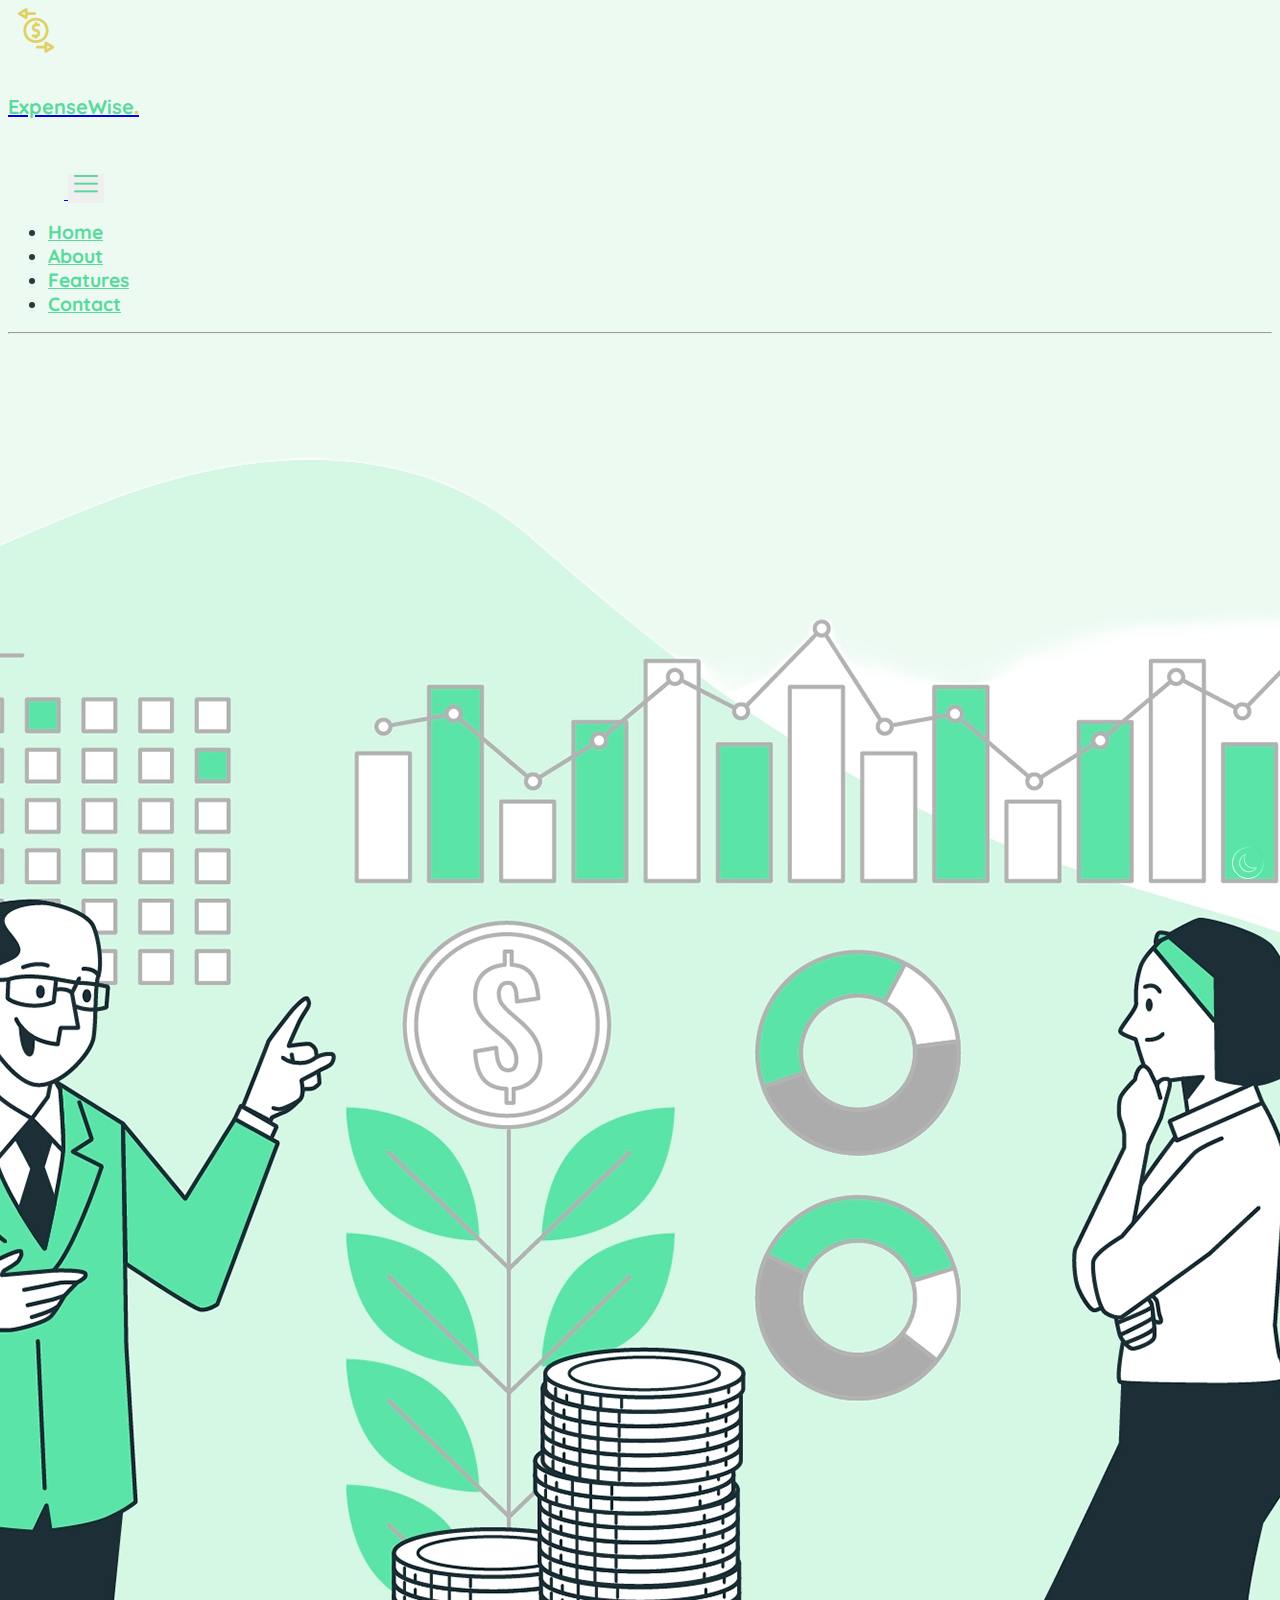
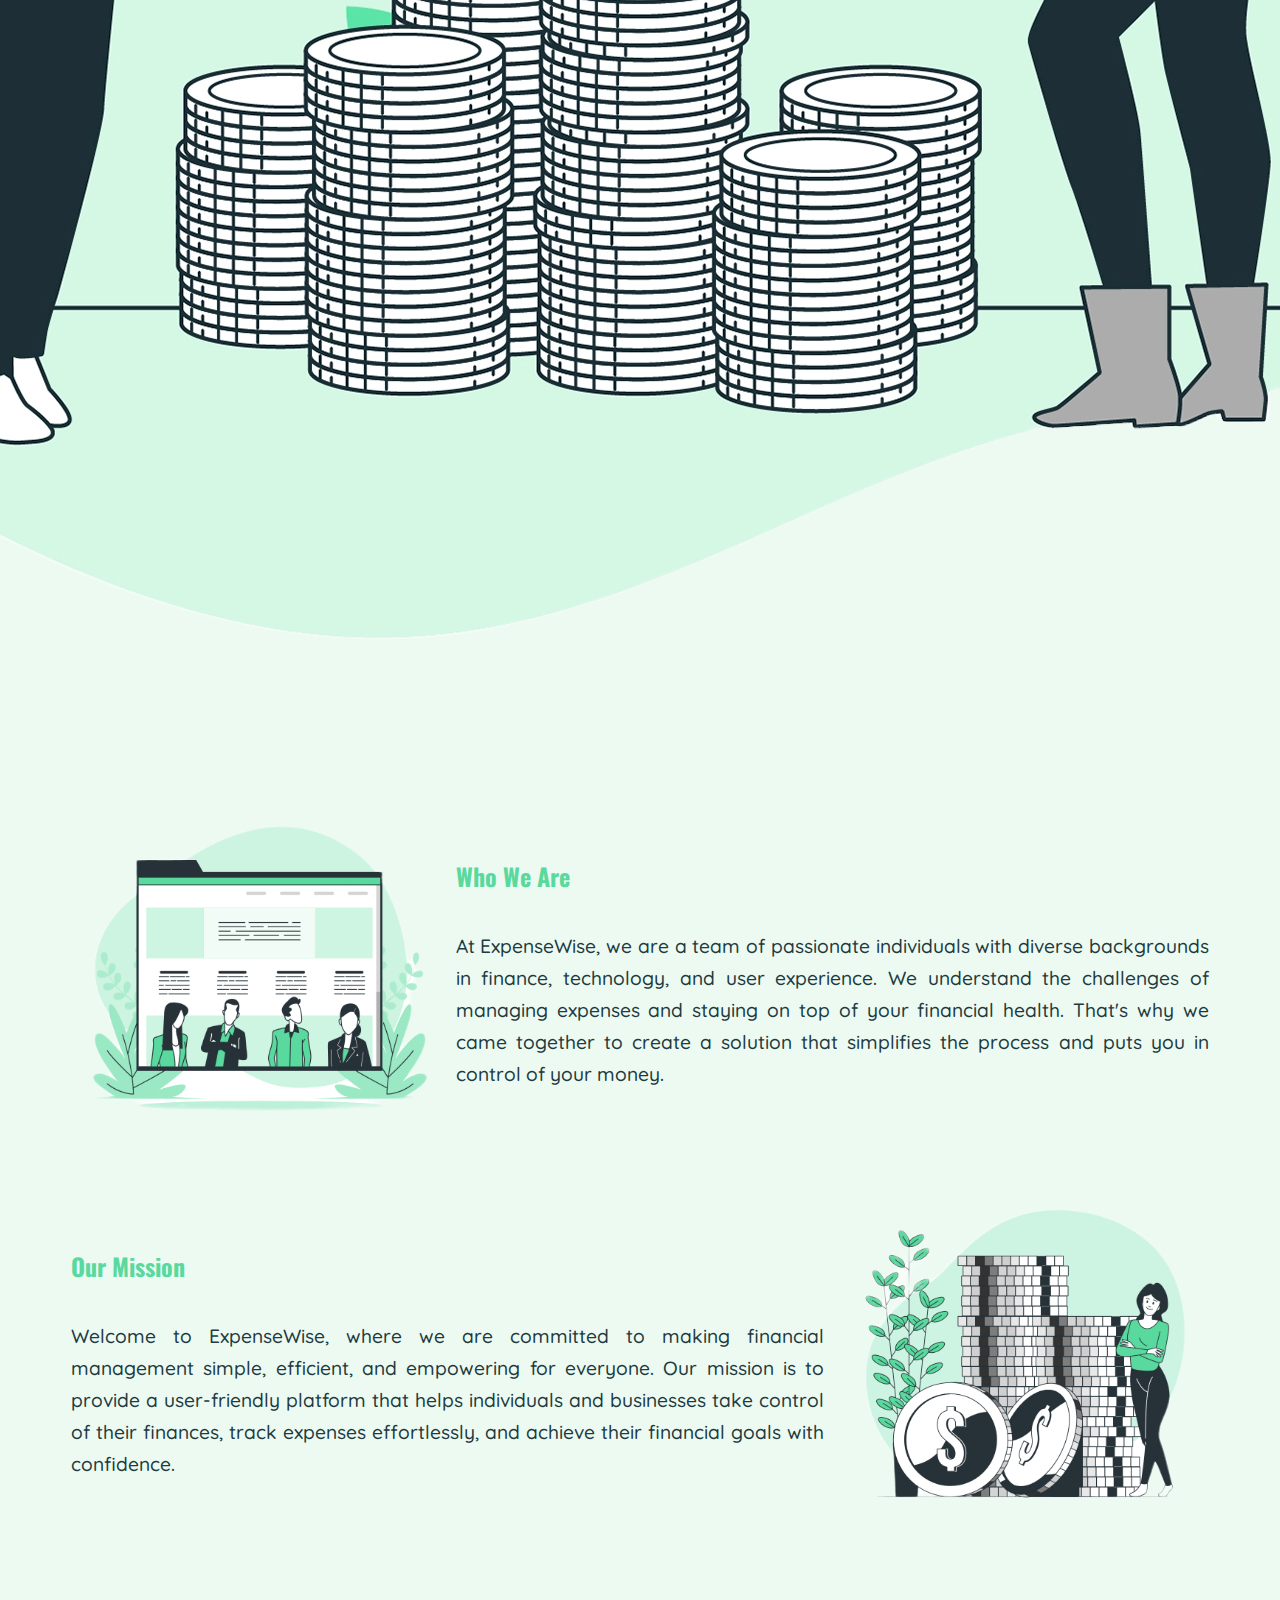
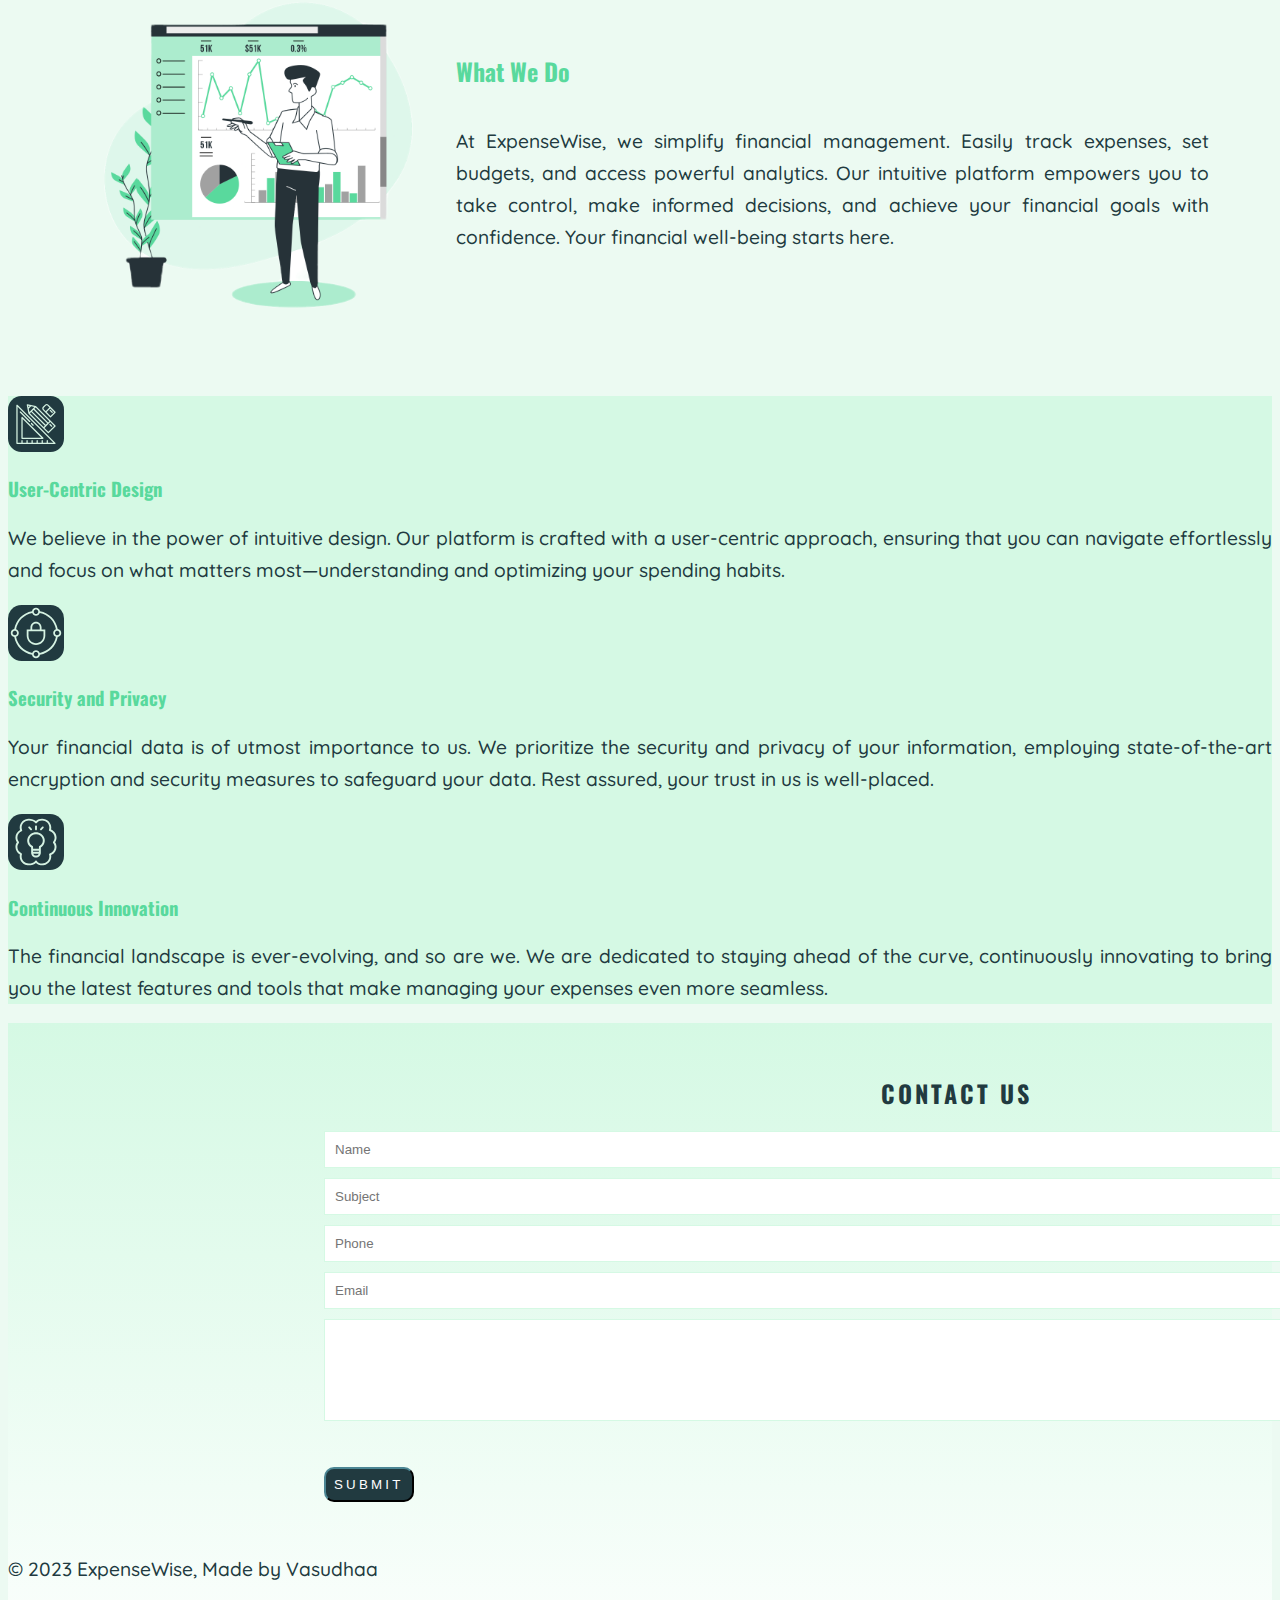
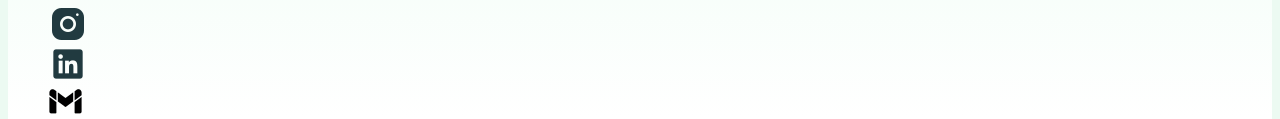
<file: index.html>
<!DOCTYPE html>
<html lang="en">
<head>
  <meta charset="UTF-8">
  <meta name="viewport" content="width=device-width, initial-scale=1.0">
  <title>ExpenseWise</title>
  <link href="https://cdn.jsdelivr.net/npm/bootstrap@5.3.2/dist/css/bootstrap.min.css" rel="stylesheet" integrity="sha384-T3c6CoIi6uLrA9TneNEoa7RxnatzjcDSCmG1MXxSR1GAsXEV/Dwwykc2MPK8M2HN" crossorigin="anonymous">
  <link href="style.css" rel="stylesheet">
  <link rel="preconnect" href="https://fonts.googleapis.com">
<link rel="preconnect" href="https://fonts.gstatic.com" crossorigin>
<link href="https://fonts.googleapis.com/css2?family=Oswald:wght@500&family=Quicksand&display=swap" rel="stylesheet">
</head>
<body>
  

  <div class="navi container-sm">
    <nav class="navbar navbar-expand-md">

      <a href="/" class="d-flex align-items-center mb-3 mb-md-0 me-md-auto link-body-emphasis text-decoration-none"> 
        <svg xmlns:dc="http://purl.org/dc/elements/1.1/" xmlns:cc="http://creativecommons.org/ns#" xmlns:rdf="http://www.w3.org/1999/02/22-rdf-syntax-ns#" xmlns:svg="http://www.w3.org/2000/svg" xmlns="http://www.w3.org/2000/svg" version="1.1" viewBox="0 0 8.4666665 10.58333375" x="0px" y="0px">
          <path transform="scale(0.26458334)" d="M 8.984375 0 A 1.0001001 1.0001001 0 0 0 8.4960938 0.140625 L 3.4980469 3.1445312 A 1.0001001 1.0001001 0 0 0 3.4980469 4.8574219 L 8.4882812 7.8535156 A 1.0001001 1.0001001 0 0 0 10.001953 6.9980469 L 10.003906 4.9980469 L 15 4.9980469 C 16.33392 4.9983062 16.33392 2.9963531 15 2.9960938 L 10.007812 2.9960938 L 10.009766 1.0039062 A 1.0001001 1.0001001 0 0 0 8.984375 0 z M 8.0097656 2.7675781 L 8.0019531 5.234375 L 5.9492188 4.0019531 L 8.0097656 2.7675781 z M 15.996094 6.9980469 C 11.037375 6.9980469 6.9980469 11.037375 6.9980469 15.996094 C 6.9980469 20.954812 11.037375 25.001953 15.996094 25.001953 C 20.954812 25.001953 25.001953 20.954812 25.001953 15.996094 C 25.001953 11.037375 20.954812 6.9980469 15.996094 6.9980469 z M 15.996094 8.9980469 C 19.873932 8.9980469 23.001953 12.118255 23.001953 15.996094 C 23.001953 19.873932 19.873932 23.001953 15.996094 23.001953 C 12.118255 23.001953 8.9980469 19.873932 8.9980469 15.996094 C 8.9980469 12.118255 12.118255 8.9980469 15.996094 8.9980469 z M 15.982422 10.001953 C 15.43285 10.01198 14.993743 10.464044 15 11.013672 L 15 11.183594 C 14.33589 11.4145 13.758138 11.872558 13.390625 12.498047 C 12.846417 13.424261 12.843374 14.569575 13.376953 15.501953 C 13.910533 16.434332 14.900218 17.015663 15.974609 17.015625 C 16.534313 17.015612 16.972286 17.444548 16.978516 18.003906 C 16.984752 18.563264 16.567009 19.002569 15.974609 19.015625 L 13.974609 19.015625 A 1.0002529 1.0002529 0 1 0 13.980469 21.015625 L 14.978516 21.015625 C 14.978516 22.349286 16.978516 22.349286 16.978516 21.015625 L 16.978516 20.822266 C 18.148637 20.395148 18.99296 19.279361 18.978516 17.982422 C 18.960336 16.350126 17.60713 15.015587 15.974609 15.015625 C 15.614037 15.015638 15.290272 14.826358 15.111328 14.513672 C 14.932384 14.200984 14.934679 13.820385 15.117188 13.509766 C 15.299696 13.199146 15.631655 13.009711 15.974609 13.013672 A 1.0001001 1.0001001 0 0 0 15.988281 13.013672 L 17.974609 13.013672 A 1.0002461 1.0002461 0 1 0 17.974609 11.013672 L 17 11.013672 C 17.006426 10.449593 16.54644 9.9914245 15.982422 10.001953 z M 22.943359 23.998047 A 1.0001001 1.0001001 0 0 0 21.998047 25.001953 L 22 27.003906 L 17 27.003906 C 16.965569 27.002125 16.930911 27.002125 16.896484 27.003906 C 15.562824 27.072803 15.666339 29.072804 17 29.003906 L 22.003906 29.003906 L 22.005859 30.996094 A 1.0001001 1.0001001 0 0 0 23.525391 31.853516 L 28.515625 28.855469 A 1.0001001 1.0001001 0 0 0 28.515625 27.142578 L 23.519531 24.146484 A 1.0001001 1.0001001 0 0 0 22.943359 23.998047 z M 23.998047 26.767578 L 26.058594 28 L 24.005859 29.232422 L 23.998047 26.767578 z " 
          fill="#E0D165"/>
          <text x="0" y="23.466667" fill="#ACACAD" font-size="5px" font-weight="bold" font-family="'Helvetica Neue', Helvetica, Arial-Unicode, Arial, Sans-serif">Created by Warunk Icon</text>
          <text x="0" y="28.466667" fill="#ACACAD" font-size="5px" font-weight="bold" font-family="'Helvetica Neue', Helvetica, Arial-Unicode, Arial, Sans-serif"></text>
        </svg>
         
        <p>ExpenseWise<span>.</span></p>
        <svg class="bi me-2" width="40" height="30"><use xlink:href="#bootstrap"></use></svg>
      </a>  
      <button class="navbar-toggler" type="button" data-bs-toggle="collapse" data-bs-target="#navbarNav" aria-controls="navbarNav" aria-expanded="false" aria-label="Toggle navigation">
        <img src="./images/menu-bar.png">
      </button>
      <div class="collapse navbar-collapse justify-content-end" id="navbarNav">
      <ul class="nav">
        <li class="nav-item"><a href="#Home" class="nav-link" aria-current="page">Home</a></li>
        <li class="nav-item"><a href="#About" class="nav-link">About</a></li>
        <li class="nav-item"><a href="#Features" class="nav-link">Features</a></li>
        <li class="nav-item"><a href="#Contact" class="nav-link">Contact</a></li>
      </ul>
      </div>
  </nav>
    <hr>
  </div>

  <div class="mode"><a href="#"><img src="./images/mode.png"></a></div>
  <section id="Home" class="container-xxxl">
    
    <div class="bg container-xxl">
        <img src="./images/bg.png" class="img-fluid" >
    </div>
    <div class="content">
        <h2 class="fs-1">Embark on a path to financial freedom</h2>
        <p>Unlock financial freedom one expense at a time – Experience the power of ExpenseWise today!</p>
        <a href="signin.html"><button type="button" class="btn">Get started ⟶ </button></a>
    </div>
  </section>


  <section id="About" class="container-lg parallax" >
    <div >
      <img src="./images/whoarewe.png" >
    </div>
    <div class="words1">
      <h2>Who We Are</h2>
      <p>At ExpenseWise, we are a team of passionate individuals with diverse backgrounds in finance, technology, and user experience. We understand the challenges of managing expenses and staying on top of your financial health. That's why we came together to create a solution that simplifies the process and puts you in control of your money.</p>
    </div>
    <div >
      <img src="./images/mission.png"  >
    </div>
    <div class="words2 ">
      <h2>Our Mission</h2>
      <p>Welcome to ExpenseWise, where we are committed to making financial management simple, efficient, and empowering for everyone. Our mission is to provide a user-friendly platform that helps individuals and businesses take control of their finances, track expenses effortlessly, and achieve their financial goals with confidence.</p>
    </div>
    
    <div >
      <img src="./images/what.png">
    </div>
    <div class="words3">
      <h2>What We Do</h2>
      <p>At ExpenseWise, we simplify financial management. Easily track expenses, set budgets, and access powerful analytics. Our intuitive platform empowers you to take control, make informed decisions, and achieve your financial goals with confidence. Your financial well-being starts here.</p>
    </div>
    </section>


  <section id="Features">
    <div class="container px-4 py-5" id="hanging-icons">
      <div class="row g-4 py-5 row-cols-1 row-cols-lg-3">
        <div class="col d-flex align-items-start">
          <div class="icon-square text-body-emphasis d-inline-flex align-items-center justify-content-center fs-4 flex-shrink-0 me-3">
            <svg fill="#D5F2E2" height="64px" width="64px" version="1.1" id="Layer_1" xmlns="http://www.w3.org/2000/svg" xmlns:xlink="http://www.w3.org/1999/xlink" viewBox="-102.4 -102.4 716.80 716.80" xml:space="preserve"><g id="SVGRepo_bgCarrier" stroke-width="0"><rect x="-102.4" y="-102.4" width="716.80" height="716.80" rx="172.03199999999998" fill="#213A40" strokewidth="0"></rect></g><g id="SVGRepo_tracerCarrier" stroke-linecap="round" stroke-linejoin="round"></g><g id="SVGRepo_iconCarrier"> <g> <g> <path d="M505.327,498.2L18.104,10.977c-2.311-2.311-5.791-3.003-8.81-1.752c-3.021,1.25-4.991,4.2-4.991,7.469v487.223 c0,4.466,3.62,8.085,8.084,8.085h64.676h64.676h64.676h64.676h64.676h64.676h99.169c3.27,0,6.217-1.969,7.469-4.991 C508.331,503.989,507.639,500.513,505.327,498.2z M408.526,495.833v-0.001v-26.409c0-4.466-3.62-8.084-8.084-8.084 c-4.465,0-8.084,3.619-8.084,8.084v26.409H343.85v-26.409c0-4.466-3.62-8.084-8.084-8.084c-4.465,0-8.084,3.619-8.084,8.084 v26.409h-48.507v-26.409c0-4.466-3.62-8.084-8.084-8.084c-4.465,0-8.084,3.619-8.084,8.084v26.409h-48.507v-26.409 c0-4.466-3.62-8.084-8.084-8.084s-8.084,3.619-8.084,8.084v26.409h-48.507v-26.409c0-4.466-3.62-8.084-8.084-8.084 s-8.084,3.619-8.084,8.084v26.409H85.148v-26.409c0-4.466-3.62-8.084-8.084-8.084s-8.084,3.619-8.084,8.084v26.409H20.472V36.211 l459.621,459.621H408.526z"></path> </g> </g> <g> <g> <path d="M350.096,433.514L82.77,167.107c-2.313-2.306-5.79-2.993-8.807-1.74c-3.017,1.253-4.984,4.2-4.984,7.467v266.407 c0,4.466,3.62,8.084,8.084,8.084h267.326c3.273,0,6.222-1.973,7.472-4.997C353.111,439.304,352.414,435.824,350.096,433.514z M85.148,431.156V192.304l239.676,238.852H85.148z"></path> </g> </g> <g> <g> <path d="M181.949,217.939L61.221,97.211c-3.157-3.156-8.276-3.156-11.432,0c-3.157,3.158-3.157,8.276,0,11.434l120.728,120.728 c1.578,1.578,3.648,2.367,5.716,2.367c2.068,0,4.138-0.789,5.716-2.367C185.106,226.214,185.106,221.096,181.949,217.939z"></path> </g> </g> <g> <g> <path d="M225.066,265.368l-21.559-21.559c-3.157-3.156-8.276-3.156-11.432,0c-3.157,3.158-3.157,8.276,0,11.434l21.559,21.559 c1.578,1.578,3.648,2.367,5.716,2.367s4.138-0.789,5.716-2.367C228.223,273.643,228.223,268.525,225.066,265.368z"></path> </g> </g> <g> <g> <path d="M505.33,275.584l-60.979-60.974L257.784,28.043c-0.004-0.004-0.01-0.009-0.014-0.014l-0.023-0.023 c-0.038-0.038-0.079-0.068-0.116-0.105c-0.153-0.147-0.308-0.292-0.472-0.427c-0.072-0.06-0.15-0.112-0.224-0.169 c-0.136-0.103-0.271-0.208-0.414-0.304c-0.1-0.067-0.205-0.125-0.307-0.188c-0.122-0.074-0.243-0.151-0.37-0.219 c-0.126-0.068-0.255-0.125-0.384-0.184c-0.11-0.052-0.217-0.107-0.33-0.153c-0.156-0.065-0.316-0.119-0.475-0.172 c-0.092-0.031-0.18-0.067-0.273-0.096c-0.196-0.059-0.396-0.107-0.596-0.151c-0.058-0.013-0.113-0.031-0.172-0.043l-0.036-0.008 c-0.003-0.001-0.006-0.001-0.01-0.002L147.01,4.475c-0.298-0.064-0.6-0.111-0.907-0.14c-0.043-0.004-0.085-0.004-0.127-0.008 c-0.069-0.005-0.139-0.006-0.208-0.011c-0.148-0.008-0.294-0.021-0.443-0.019c-0.099,0-0.197,0.008-0.296,0.011 c-0.08,0.003-0.16,0.008-0.239,0.013c-0.042,0.003-0.084,0.003-0.125,0.006c-0.039,0.003-0.078,0.002-0.117,0.006 c-0.166,0.016-0.329,0.043-0.493,0.069c-0.059,0.01-0.12,0.017-0.179,0.028c-0.617,0.112-1.214,0.293-1.78,0.54 c-0.047,0.02-0.094,0.045-0.141,0.067c-0.163,0.074-0.326,0.149-0.483,0.234c-0.067,0.037-0.129,0.079-0.195,0.116 c-0.068,0.039-0.135,0.081-0.202,0.122c-0.089,0.055-0.182,0.107-0.269,0.166c-0.095,0.064-0.183,0.135-0.275,0.203 c-0.019,0.014-0.038,0.028-0.056,0.042c-0.053,0.04-0.108,0.077-0.16,0.117c-0.046,0.037-0.094,0.07-0.138,0.108 c-0.076,0.061-0.143,0.129-0.217,0.194c-0.124,0.11-0.25,0.22-0.368,0.337c-0.048,0.048-0.092,0.101-0.138,0.15 c-0.134,0.141-0.266,0.285-0.39,0.435c-0.025,0.03-0.045,0.063-0.07,0.093c-0.001,0.001-0.001,0.002-0.002,0.003 c-0.043,0.055-0.084,0.111-0.126,0.167c-0.092,0.121-0.183,0.24-0.268,0.368c-0.01,0.014-0.017,0.029-0.027,0.044 C138.53,8,138.493,8.067,138.453,8.13c-0.04,0.065-0.08,0.128-0.117,0.193c-0.045,0.079-0.094,0.155-0.137,0.236 c-0.013,0.024-0.023,0.049-0.034,0.072c-0.064,0.122-0.123,0.248-0.18,0.374c-0.023,0.049-0.049,0.096-0.07,0.144 c-0.015,0.036-0.033,0.07-0.049,0.106c-0.107,0.253-0.198,0.512-0.279,0.776c-0.003,0.012-0.005,0.025-0.01,0.037 c-0.083,0.277-0.149,0.562-0.202,0.848c-0.014,0.074-0.023,0.151-0.034,0.225c-0.023,0.15-0.05,0.298-0.064,0.45 c-0.008,0.082-0.008,0.162-0.013,0.244c-0.006,0.088-0.011,0.176-0.014,0.264c-0.003,0.094-0.011,0.187-0.011,0.281 c0,0.144,0.012,0.287,0.019,0.43c0.004,0.077,0.005,0.152,0.012,0.229c0.003,0.043,0.004,0.086,0.008,0.129 c0.029,0.294,0.072,0.584,0.133,0.871l21.316,106.582c0.002,0.01,0.004,0.019,0.005,0.029l0.005,0.025 c0.03,0.153,0.072,0.301,0.111,0.451c0.044,0.17,0.094,0.338,0.149,0.505c0.051,0.154,0.101,0.309,0.161,0.458 c0.036,0.088,0.078,0.174,0.116,0.261c0.064,0.144,0.127,0.288,0.198,0.427c0.043,0.085,0.093,0.167,0.139,0.251 c0.078,0.14,0.157,0.278,0.244,0.412c0.05,0.078,0.102,0.154,0.155,0.231c0.095,0.138,0.194,0.273,0.297,0.404 c0.054,0.069,0.108,0.137,0.164,0.204c0.117,0.14,0.24,0.275,0.368,0.406c0.039,0.04,0.071,0.083,0.11,0.122l186.603,186.602 l60.977,60.976c1.578,1.578,3.648,2.367,5.716,2.367s4.138-0.789,5.716-2.367l85.367-85.366c1.517-1.517,2.368-3.573,2.368-5.717 S506.847,277.102,505.33,275.584z M252.031,45.157l175.169,175.169l-16.006,16.006L236.025,61.163L252.031,45.157z M399.761,247.766l-19.055,19.055L205.536,91.651l9.517-9.517c0.003-0.003,0.008-0.006,0.011-0.01l9.528-9.528L399.761,247.766z M159.433,41.716l-3.806-19.029l5.32,1.064l13.71,2.742L159.433,41.716z M163.245,60.772l30.468-30.468l41.921,8.384 L203.631,70.69c-0.003,0.003-0.006,0.008-0.01,0.011l-15.224,15.224c-0.003,0.003-0.008,0.006-0.011,0.01l-16.758,16.758 L163.245,60.772z M178.097,119.092l16.006-16.006l175.17,175.168l-16.006,16.006L178.097,119.092z M414.243,355.238 l-49.544-49.544l21.722-21.722l52.211-52.211l49.544,49.544L414.243,355.238z"></path> </g> </g> <g> <g> <path d="M462.21,278.303l-21.558-21.559c-3.156-3.156-8.275-3.156-11.433,0c-3.157,3.158-3.157,8.276,0,11.434l21.559,21.559 c1.578,1.578,3.648,2.367,5.716,2.367s4.138-0.789,5.716-2.367C465.367,286.578,465.367,281.46,462.21,278.303z"></path> </g> </g> <g> <g> <path d="M505.326,100.133L444.35,39.157l-30.488-30.49c-11.557-11.556-30.363-11.555-41.922,0l-27.44,27.44 c-11.558,11.559-11.558,30.364,0,41.923l30.489,30.488l60.976,60.977c1.516,1.516,3.572,2.367,5.716,2.367 c2.144,0,4.201-0.852,5.716-2.367l57.928-57.928C508.483,108.409,508.483,103.291,505.326,100.133z M355.935,66.595 c-5.254-5.253-5.254-13.801,0-19.053l27.439-27.44c5.254-5.254,13.802-5.254,19.056,0l24.772,24.772l-46.494,46.494 L355.935,66.595z M441.683,152.345L392.14,102.8l46.494-46.493l49.544,49.543L441.683,152.345z"></path> </g> </g> <g> <g> <path d="M468.741,100.133l-24.39-24.391c-3.157-3.156-8.276-3.156-11.432,0c-3.157,3.158-3.157,8.276,0,11.434l24.39,24.391 c1.578,1.578,3.648,2.367,5.716,2.367s4.138-0.789,5.716-2.367C471.898,108.409,471.898,103.291,468.741,100.133z"></path> </g> </g> </g></svg>          </div>
          <div>
            <h3 class="fs-2">User-Centric Design</h3>
            <p>We believe in the power of intuitive design. Our platform is crafted with a user-centric approach, ensuring that you can navigate effortlessly and focus on what matters most—understanding and optimizing your spending habits.</p>
          </div>
        </div>
        <div class="col d-flex align-items-start">
          <div class="icon-square text-body-emphasis d-inline-flex align-items-center justify-content-center fs-4 flex-shrink-0 me-3">
            <svg version="1.1" id="SECURITY" xmlns="http://www.w3.org/2000/svg" xmlns:xlink="http://www.w3.org/1999/xlink" width="64px" height="64px" viewBox="-90 -90 1980.00 1980.00" enable-background="new 0 0 1800 1800" xml:space="preserve" fill="#D5F2E2"><g id="SVGRepo_bgCarrier" stroke-width="0"><rect x="-90" y="-90" width="1980.00" height="1980.00" rx="475.2" fill="#213A40" strokewidth="0"></rect></g><g id="SVGRepo_tracerCarrier" stroke-linecap="round" stroke-linejoin="round"></g><g id="SVGRepo_iconCarrier"> <g> <path fill="#D5F2E2" d="M1096.233,698.227c0-108.2-88.028-196.229-196.229-196.229c-108.205,0-196.234,88.029-196.234,196.229 v74.779H571.518v226.107c1.825,179.273,149.183,325.127,328.487,325.127s326.658-145.854,328.478-325.445V773.006h-132.249V698.227 z M1165.753,835.734v162.74c-1.47,145.039-120.684,263.037-265.749,263.037s-264.283-117.998-265.758-262.717V835.734H1165.753z M766.5,773.006v-74.779c0-73.611,59.889-133.5,133.504-133.5c73.611,0,133.5,59.889,133.5,133.5v74.779H766.5z"></path> <path fill="#D5F2E2" d="M1668.854,759.284c-58.126-318.375-309.768-570.017-628.138-628.141 C1031.553,61.639,971.966,7.808,900,7.808S768.442,61.642,759.28,131.146C440.91,189.271,189.268,440.914,131.146,759.284 c-69.507,9.162-123.34,68.754-123.34,140.72c0,71.968,53.833,131.551,123.34,140.713 c58.121,318.371,309.763,570.008,628.134,628.135c9.162,69.502,68.754,123.34,140.72,123.34s131.553-53.834,140.716-123.34 c318.37-58.122,570.017-309.764,628.138-628.13c69.507-9.163,123.34-68.75,123.34-140.718 C1792.193,828.038,1738.36,768.446,1668.854,759.284z M900,70.537c33.898,0,62.808,21.432,74.109,51.424 c3.27,8.672,5.142,18.025,5.142,27.827c0,12.525-3.001,24.335-8.195,34.876c-12.93,26.241-39.88,44.382-71.056,44.382 c-31.181,0-58.13-18.141-71.06-44.382c-5.198-10.541-8.196-22.351-8.196-34.876c0-9.801,1.873-19.154,5.142-27.827 C837.188,91.969,866.098,70.537,900,70.537z M121.962,974.115c-29.995-11.306-51.427-40.211-51.427-74.111 c0-33.902,21.432-62.812,51.427-74.114c8.672-3.269,18.027-5.142,27.829-5.142c12.523,0,24.333,2.998,34.874,8.196 c26.236,12.93,44.377,39.879,44.377,71.06c0,31.179-18.141,58.123-44.377,71.058c-10.541,5.19-22.351,8.191-34.874,8.191 C139.989,979.253,130.634,977.381,121.962,974.115z M900,1729.462c-33.902,0-62.812-21.432-74.114-51.427 c-3.269-8.672-5.142-18.027-5.142-27.828c0-12.523,2.998-24.334,8.196-34.875c12.93-26.24,39.879-44.377,71.06-44.377 c31.176,0,58.126,18.137,71.056,44.377c5.194,10.541,8.195,22.352,8.195,34.875c0,9.801-1.872,19.156-5.142,27.828 C962.808,1708.03,933.898,1729.462,900,1729.462z M1034.927,1606.087c-18.605-56.747-72.04-97.86-134.927-97.86 s-116.326,41.113-134.931,97.86c-288.367-54.993-516.166-282.788-571.159-571.159c56.748-18.604,97.861-72.039,97.861-134.924 c0-62.887-41.113-116.326-97.861-134.931c54.993-288.371,282.792-516.17,571.159-571.163 c18.605,56.752,72.044,97.865,134.931,97.865s116.321-41.113,134.927-97.865c288.371,54.993,516.17,282.792,571.163,571.163 c-56.752,18.605-97.865,72.044-97.865,134.931c0,62.885,41.113,116.319,97.865,134.924 C1551.097,1323.299,1323.298,1551.094,1034.927,1606.087z M1678.038,974.115c-8.673,3.266-18.023,5.138-27.824,5.138 c-12.528,0-24.338-3.001-34.879-8.191c-26.24-12.935-44.382-39.879-44.382-71.058c0-31.176,18.142-58.126,44.382-71.06 c10.541-5.198,22.351-8.196,34.879-8.196c9.801,0,19.151,1.873,27.824,5.142c29.995,11.298,51.427,40.212,51.427,74.114 C1729.465,933.904,1708.033,962.818,1678.038,974.115z"></path> </g> </g></svg>          </div>
          <div>
            <h3 class="fs-2">Security and Privacy
            </h3>
            <p>Your financial data is of utmost importance to us. We prioritize the security and privacy of your information, employing state-of-the-art encryption and security measures to safeguard your data. Rest assured, your trust in us is well-placed.</p>
          </div>
        </div>
        <div class="col d-flex align-items-start">
          <div class="icon-square text-body-emphasis d-inline-flex align-items-center justify-content-center fs-4 flex-shrink-0 me-3">
            <svg fill="#D5F2E2" height="64px" width="64px" version="1.1" id="Layer_1" xmlns="http://www.w3.org/2000/svg" xmlns:xlink="http://www.w3.org/1999/xlink" viewBox="-48.8 -48.8 585.60 585.60" xml:space="preserve" stroke="#D5F2E2" stroke-width="0.004880000000000001"><g id="SVGRepo_bgCarrier" stroke-width="0" transform="translate(0,0), scale(1)"><rect x="-48.8" y="-48.8" width="585.60" height="585.60" rx="146.4" fill="#213A40" strokewidth="0"></rect></g><g id="SVGRepo_tracerCarrier" stroke-linecap="round" stroke-linejoin="round" stroke="#CCCCCC" stroke-width="12.688"></g><g id="SVGRepo_iconCarrier"> <g transform="translate(0 -540.36)"> <g> <g> <path d="M458.75,737.96c0-36.6-22.8-69.5-57.6-84.6c1.6-6.6,2.4-13.4,2.4-19.9c0-51.3-43-93.1-95.9-93.1 c-26.4,0-47.4,8.3-63.9,25.4c-17.3-16.1-44.1-25.4-74.1-25.4c-52.9,0-95.9,41.8-95.9,93.1c0,8,1.2,16.1,3.8,24.6 c-29.6,16-48.3,46.5-48.3,79.8c0,18,5.4,35.4,15.2,49.7c-9.9,14.8-15.2,32.1-15.2,49.4c0,32.2,18.1,62.5,46.7,79.1 c-1.6,7.1-2.3,13.4-2.3,19.2c0,51.3,43,93.1,95.9,93.1c30,0,56.8-9.3,74.1-25.4c16.5,17.1,37.5,25.4,63.9,25.4l0,0 c52.9,0,95.9-41.8,96-93c0-5.1-0.4-9.9-1.2-14.4c34.1-15,56.4-47.6,56.4-83.9c0-17.3-5.4-34.6-15.2-49.4 C453.45,773.36,458.75,755.96,458.75,737.96z M423.25,793.56c10,12.5,15.5,27.9,15.5,43.3c0,30.7-20.6,58.1-51.4,68.3 c-2.5,0.8-4.6,2.6-5.8,5s-1.3,5.2-0.5,7.7c1.7,5.2,2.5,10.7,2.5,17.4c0,40.3-34.1,73.1-75.9,73.1c-24.7,0-41.9-8.2-55.7-26.5 c-1.9-2.5-4.9-4-8-4c-3.1,0-6.1,1.5-7.9,3.9c-14.7,19.5-44,26.5-66.4,26.5c-41.9,0-75.9-32.8-75.9-73.1c0-6,1.2-13.3,3.5-21.7 c1.3-4.7-1-9.6-5.4-11.7c-25.9-12.2-42.6-37.7-42.6-64.9c0-15.4,5.5-30.7,15.5-43.3c2.9-3.7,2.9-9-0.2-12.6 c-9.9-11.7-15.3-27.1-15.3-43.1c0-28.4,17.5-54.1,44.5-65.5c4.9-2.1,7.4-7.8,5.4-12.8c-3.7-9.5-5.5-18-5.5-26.1 c0-40.3,34.1-73.1,75.9-73.1c22.4,0,51.7,7,66.4,26.5c1.9,2.5,4.8,4,8,4s6.1-1.5,8-4c13.9-18.3,31-26.5,55.7-26.5 c41.9,0,75.9,32.8,75.9,73.1c0,7.5-1.4,15.5-4,22.5c-0.9,2.5-0.8,5.4,0.4,7.8c1.2,2.4,3.3,4.3,5.9,5.1c31.6,10.3,52.9,38,52.9,69 c0,16-5.4,31.3-15.3,43.1C420.35,784.56,420.25,789.86,423.25,793.56z"></path> <path d="M295.35,662.46c2.6,0,5.2-1,7.1-3l19.9-20.6c3.9-3.9,3.7-10.2-0.2-14.1c-3.9-3.9-10.3-3.8-14.1,0.2l-19.9,20.6 c-3.9,3.9-3.8,10.3,0.2,14.1C290.35,661.56,292.85,662.46,295.35,662.46z"></path> <path d="M185.35,659.46c2,2,4.6,3,7.2,3h0c2.5,0,5-0.9,6.9-2.8c3.9-3.8,4-10.1,0.2-14.1l-19.9-20.6c-3.8-3.9-10.1-4-14.1-0.2 c-3.9,3.8-4,10.1-0.2,14.1L185.35,659.46z"></path> <path d="M243.95,661.76c5.5,0,10-4.5,10-10v-29.7c0-5.5-4.5-10-10-10s-10,4.5-10,10v29.7 C233.95,657.26,238.45,661.76,243.95,661.76z"></path> <path d="M332.55,747.36c-5.1-18.3-16.7-34.9-32.9-46.5c-16-11.5-35.8-17.9-55.7-17.9s-39.7,6.4-55.7,17.9 c-16.2,11.7-27.8,28.2-32.9,46.5c-10.6,35.8,5,73.8,38,94.6v54.5c0,27.8,22.7,50.4,50.6,50.4s50.6-22.6,50.6-50.4v-54.5 C327.55,821.16,343.15,783.06,332.55,747.36L332.55,747.36z M243.95,926.76c-13.1,0-24.6-8.7-28.9-20.4h57.7 C268.55,918.16,257.05,926.76,243.95,926.76z M274.55,886.36h-61.3v-10.5h61.3V886.36z M279.85,827.36c-3.2,1.8-5.2,5.1-5.2,8.8 v19.7h-61.3v-19.7c0-3.7-2-7-5.2-8.8c-28.2-15.4-42-46-33.5-74.5c0-0.1,0-0.1,0.1-0.2c7.9-28.9,37.1-49.8,69.3-49.8 s61.4,20.9,69.3,49.8c0,0.1,0,0.1,0.1,0.2C321.85,781.46,308.05,812.06,279.85,827.36z"></path> </g> </g> </g> </g></svg>
          </div>
          <div>
            <h3 class="fs-2">Continuous Innovation</h3>
            <p>The financial landscape is ever-evolving, and so are we. We are dedicated to staying ahead of the curve, continuously innovating to bring you the latest features and tools that make managing your expenses even more seamless.</p>
          </div>
        </div>
      </div>
    </div>
    
  </section>


  <section id="Contact">
    <div class="wrapper"> 
      <h2>Contact us</h2> 
      <div id="error_message"></div>
      <div id="success_message"></div> 
      <form action="" id="myform" onsubmit="return validate();"> 
          <div class="input_field"><input type="text" placeholder="Name" id="name" required> </div> 
          <div class="input_field"><input type="text" placeholder="Subject" id="subject" required> </div> 
          <div class="input_field"><input type="text" placeholder="Phone" id="phone" required> </div> 
          <div class="input_field"><input type="text" placeholder="Email" id="email" required> </div> 
          <div class="input_field"><textarea placeholder="Message" id="message"> </textarea> </div> 
          <button class="btn" type="submit">Submit</button>
      </form>
  </div> 
        
    
    <div class="container">
      <footer class="d-flex flex-wrap justify-content-between align-items-center py-3 my-4">
        <div class="col-md-4 d-flex align-items-center">
          <p>© 2023 ExpenseWise, Made by Vasudhaa</p>
        </div>
    
        <ul class="nav col-md-4 justify-content-end list-unstyled d-flex">
          <li class="ms-3"><a class="text-body-secondary" href="https://www.instagram.com/">
            <img src="./images/instagram.png">
          </a></li>
          <li class="ms-3"><a class="text-body-secondary" href="https://www.linkedin.com/">
            <img src="./images/linkedin.png">
          </a></li>
          <li class="ms-3"><a class="text-body-secondary" href="https://mail.google.com/mail/">
            <img src="./images/gmail.png">
          </a></li>
        </ul>
      </footer>
    </div>
  </section>
  <script src="https://cdn.jsdelivr.net/npm/bootstrap@5.3.2/dist/js/bootstrap.bundle.min.js" integrity="sha384-C6RzsynM9kWDrMNeT87bh95OGNyZPhcTNXj1NW7RuBCsyN/o0jlpcV8Qyq46cDfL" crossorigin="anonymous"></script>
  <script src="scr.js" charset="UTF-8"></script>
</body>
</html>
</file>
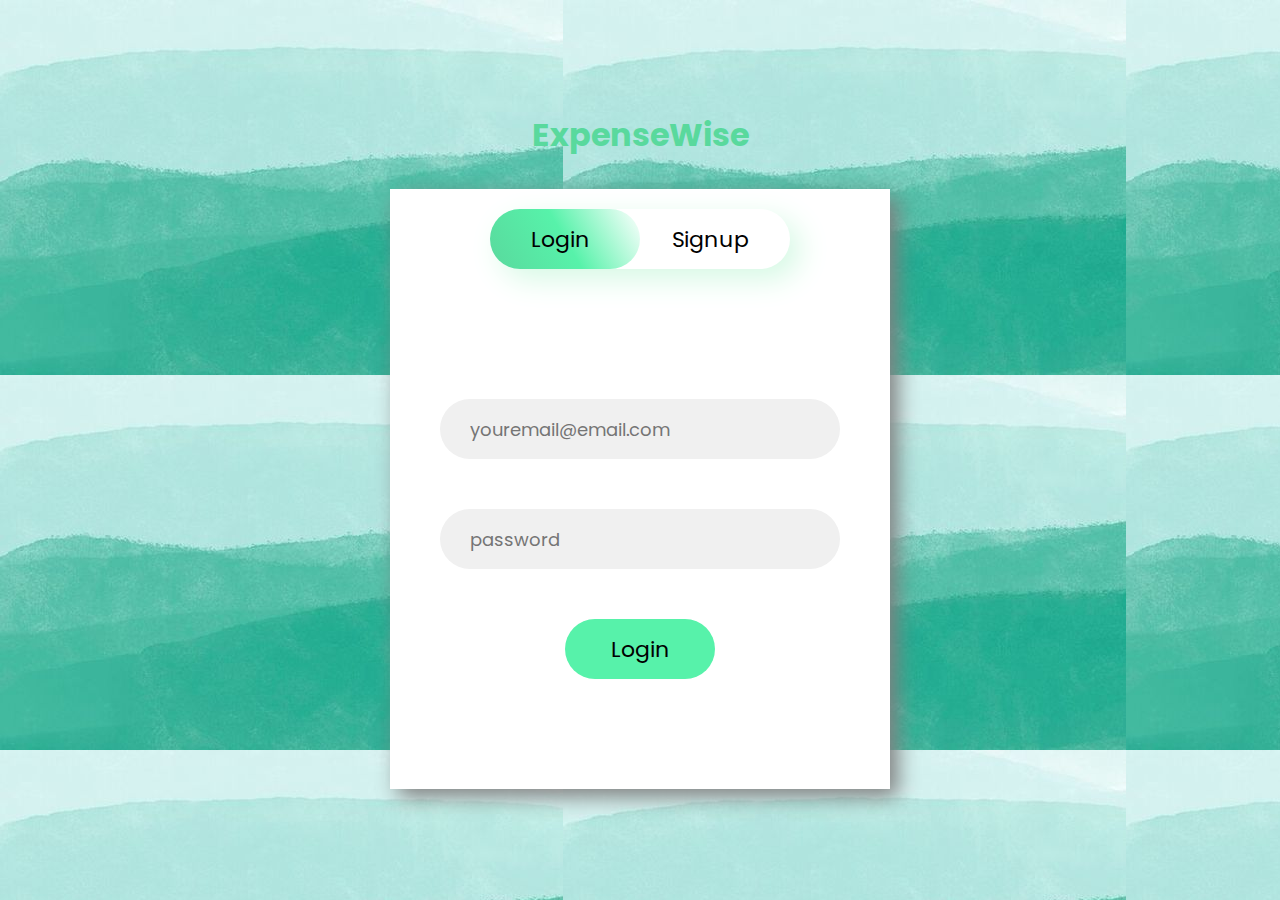
<file: signin.html>
<!DOCTYPE html>
<html lang="en">
<head>
	<meta charset="UTF-8">
	<meta name="viewport"
		content="width=device-width, 
						initial-scale=1.0">
	<title>Login</title>
	<link rel="stylesheet"
		href="stylesignin.css">
</head>

<body>
	<header>
		<h1 class="heading">ExpenseWise</h1>
	</header>

	<!-- container div -->
	<div class="container">

		<!-- upper button section to select
			the login or signup form -->
		<div class="slider"></div>
		<div class="btn">
			<button class="login">Login</button>
			<button class="signup">Signup</button>
		</div>

		<!-- Form section that contains the
			login and the signup form -->
		<div class="form-section">

			<!-- login form -->
			<div class="login-box">
				<input type="email"
					class="email ele"
					placeholder="youremail@email.com">
				<input type="password"
					class="password ele"
					placeholder="password">
				<button class="clkbtn">Login</button>
			</div>

			<!-- signup form -->
			<div class="signup-box">
				<input type="text"
					class="name ele"
					placeholder="Enter your name">
				<input type="email"
					class="email ele"
					placeholder="youremail@email.com">
				<input type="password"
					class="password ele"
					placeholder="password">
				<input type="password"
					class="password ele"
					placeholder="Confirm password">
				<button class="clkbtn">Signup</button>
			</div>
		</div>
	</div>
	<script src="scr.js"></script>
</body>
</html>
</file>
<file: style.css>
body{
    font-family: 'Oswald', sans-serif;
    background-color:#e6f9eec3;
    color:#213A40;
}
.mode {
    position: fixed;
    bottom: 1rem;
    right: 1rem;
  }

  .dark-mode {
    background-color:#213A40;
    color:#e6f9eefb;
}
  
p{
    font-family: 'Quicksand', sans-serif;
    font-size: 1.2rem;
    font-weight: 500;
    line-height: 2rem;
}
svg{
    height:3.5rem;
    width: 3.5rem;
}
.navi p{
    font-size: 1.25rem;
    font-weight: 800;
    color: #59D99D;
}
.navi span{
    font-family: 'Oswald';
    color:#E0D165;
    font-weight:900;
}

.nav-link{
    font-family: 'Quicksand', sans-serif;
    color: #59D99D;
    font-weight:bolder;
    font-size: 1.2rem;
}
.nav-link:hover{
    color: #213A40;
}

.dark-mode .nav-link:hover{
    color: #e6f9eefb;
}
.navbar-toggler{
    border: none;
}
.bg img{
    min-width: 100%;
    height: auto;
}
#Home{
    min-height:80vh;
    display:grid;
    grid-template-columns: 1.5fr 1fr;
    align-items: center;
    justify-content: center;
    column-gap:1rem;
}
.content{
    margin-right: 3rem;
}
.content p{
    text-align: justify;
    margin-right: 3rem;
    margin-top: 2rem;
}
.content .btn{
    background-color: #57F2AA;
    font-size:1.5rem;
    font-weight: 500;
    padding:1rem;
    margin-top: 2rem;
}
.content .btn:hover{
    border:2px solid;
    box-shadow: 4px 4px 8px #213A40;
    background-color: transparent;
}
.content a{
    color:#213A40;
}
.dark-mode .content .btn:hover{
    box-shadow: 4px 4px 8px #57F2AA;
}
.dark-mode .content a{
    color: #57F2AA;
}
.parallax {
    background-image: url("./images/bg1.png");
    min-height: 100%;
    background-attachment: fixed;
    background-position: right;
    background-repeat: no-repeat;
    background-size: cover;
}

#About{
    opacity:100%;
    padding:2.5rem 5%;
    display:grid;
    grid-template-rows: 1fr 1fr 1fr;
    grid-template-columns: 1fr 1fr 1fr;
    justify-content:center;
    text-align: justify;
    align-items: center;
    gap:1rem;   
}
.words1{
    grid-row-start: 1;
    grid-column-start: 2;
 
    grid-row-end: 2;
    grid-column-end: 4;
}
.words2{
    grid-row-start: 2;
   grid-column-start: 1;

   grid-row-end: 3;
   grid-column-end: 3;
}
.words3{
    grid-row-start: 3;
   grid-column-start: 2;

   grid-row-end: 4;
   grid-column-end: 4;
}
#About img{
    max-width:100%;
    height:auto;
}
#About h2{
    color: #59D99D;
    padding-bottom: 1rem;
}
#Features{
    margin-top: 1rem;
    background-color: #D5F9E4;
}
#Features p{
    color:#213A40;
    text-align: justify;
}
#Features h3{
    color:#59D99D;
}
#Contact{
    margin-bottom: -2rem;
    color: #213A40;
    background: linear-gradient(0deg, white, #D5F9E4);

}
footer{
    font-size:1px;
}

hr{
    color:#ACACAD;
}


.wrapper { 
	width: 100%; 
	padding: 2rem 25% ; 
	border-radius: 5px; 
} 

.wrapper h2 { 
	text-align: center; 
	margin-bottom: 20px; 
	text-transform: uppercase; 
	letter-spacing: 3px; 
} 

.wrapper .input_field { 
    font-family: 'Quicksand', sans-serif;
    color:#ACACAD;
	margin-bottom: 10px; 
} 

.wrapper 
	.input_field 
	input[type="text"], 
.wrapper textarea { 
	border: 1px solid #D5F9E4;
	width: 100%; 
	padding: 10px; 
} 

.wrapper textarea { 
	height: 5rem; 
} 

.wrapper .btn{ 
	border-width: 2px;
    border-color: #213A40;
	margin-top: 2rem; 
	padding: 0.5rem; 
	text-align: center; 
	background: #213A40; 
	color:white ;
	text-transform: uppercase; 
	letter-spacing: 0.2rem; 
	border-radius: 10px; 
} 

#error_message { 
	margin-bottom: 20px; 
	background: #fe8b8e; 
	padding: 0px; 
	text-align: center; 
	font-size: 14px; 
	transition: all 0.5s ease; 
}
#success_message{
    margin-bottom: 20px; 
	background: #57F2AA; 
	padding: 0px; 
	text-align: center; 
	font-size: 14px; 
	transition: all 0.5s ease; 

}


@media (max-width:768px){
    .parallax {
        background-repeat:repeat-y;
        background-size:auto;
          background-attachment: scroll;
        }
    
    p{
        font-size: 1rem;
        line-height: 1.5rem;
    }
    #Home{
        display:flex;
        flex-direction:column;
        gap:2rem;
    }
    .content{
    margin-left: 15%;
    }
    .content .btn{
        border-width: 2px;
        font-size:1.2rem;
        padding:0.75rem;
        margin-top: 1rem;
    }
    #About{
        display:flex;
        flex-direction: column;
        gap:2.5rem
    }
    #About h2{
        text-align: center;
    }
    #About img{
        max-width:50%;
        height:auto;
        margin-left: auto;
        margin-right: auto;
        display: block;
    }

}
</file>
<file: stylesignin.css>
@import url(
"https://fonts.googleapis.com/css2?family=Poppins:ital,wght@0,100;0,200;0,300;0,400;0,500;0,600;0,700;0,800;0,900;1,100;1,200;1,300;1,400;1,500;1,600;1,700;1,800;1,900&display=swap");

* {
	margin: 0;
	padding: 0;
	box-sizing: border-box;
	font-family: "Poppins", sans-serif;
}

body {
	height: 100vh;
	width: 100vw;
	display: flex;
	justify-content: center;
	align-items: center;
	flex-direction: column;
	gap: 30px;
	background-image:url("./images/log1.jpg")

}

header {
	width: 100%;
	display: flex;
	flex-direction: column;
	align-items: center;
	justify-content: center;
	gap: 8px;
}

.heading {
	color: #59D99D;
}

.title {
	font-weight: 400;
	letter-spacing: 1.5px;
}

.container {
	height: 600px;
	width: 500px;
	background-color: white;
	box-shadow: 8px 8px 20px rgb(128, 128, 128);
	position: relative;
	overflow: hidden;
}

.btn {
	height: 60px;
	width: 300px;
	margin: 20px auto;
	box-shadow: 10px 10px 30px #D5F9E4;
	border-radius: 50px;
	display: flex;
	justify-content: space-around;
	align-items: center;
}

.login,
.signup {
	font-size: 22px;
	border: none;
	outline: none;
	background-color: transparent;
	position: relative;
	cursor: pointer;
}

.slider {
	height: 60px;
	width: 150px;
	border-radius: 50px;
	background: linear-gradient(240deg, white, #57F2AA, #59D99D);

	position: absolute;
	top: 20px;
	left: 100px;
	transition: all 0.5s ease-in-out;
}

.moveslider {
	left: 250px;
}

.form-section {
	height: 500px;
	width: 1000px;
	padding: 20px 0;
	display: flex;
	position: relative;
	transition: all 0.5s ease-in-out;
	left: 0px;
}

.form-section-move {
	left: -500px;
}

.login-box,
.signup-box {
	height: 100%;
	width: 500px;
	display: flex;
	flex-direction: column;
	align-items: center;
	justify-content: center;
	padding: 0px 40px;
}

.login-box {
	gap: 50px;
}

.signup-box {
	gap: 30px;
}

.ele {
	height: 60px;
	width: 400px;
	outline: none;
	border: none;
	color: rgb(77, 77, 77);
	background-color: rgb(240, 240, 240);
	border-radius: 50px;
	padding-left: 30px;
	font-size: 18px;
}

.clkbtn {
	height: 60px;
	width: 150px;
	border-radius: 50px;
	background-color: #57F2AA;
	font-size: 22px;
	border: none;
	cursor: pointer;
}

/* For Responsiveness of the page */

@media screen and (max-width: 650px) {
	.container {
		height: 600px;
		width: 300px;
	}

	.title {
		font-size: 15px;
	}

	.btn {
		height: 50px;
		width: 200px;
		margin: 20px auto;
	}

	.login,
	.signup {
		font-size: 19px;
	}

	.slider {
		height: 50px;
		width: 100px;
		left: 50px;
	}

	.moveslider {
		left: 150px;
	}

	.form-section {
		height: 500px;
		width: 600px;
	}

	.form-section-move {
		left: -300px;
	}

	.login-box,
	.signup-box {
		height: 100%;
		width: 300px;
	}

	.ele {
		height: 50px;
		width: 250px;
		font-size: 15px;
	}

	.clkbtn {
		height: 50px;
		width: 130px;
		font-size: 19px;
	}
}

@media screen and (max-width: 320px) {
	.container {
		height: 600px;
		width: 250px;
	}

	.heading {
		font-size: 30px;
	}

	.title {
		font-size: 10px;
	}

	.btn {
		height: 50px;
		width: 200px;
		margin: 20px auto;
	}

	.login,
	.signup {
		font-size: 19px;
	}

	.slider {
		height: 50px;
		width: 100px;
		left: 27px;
	}

	.moveslider {
		left: 127px;
	}

	.form-section {
		height: 500px;
		width: 500px;
	}

	.form-section-move {
		left: -250px;
	}

	.login-box,
	.signup-box {
		height: 100%;
		width: 250px;
	}

	.ele {
		height: 50px;
		width: 220px;
		font-size: 15px;
	}

	.clkbtn {
		height: 50px;
		width: 130px;
		font-size: 19px;
	}
}
</file>
